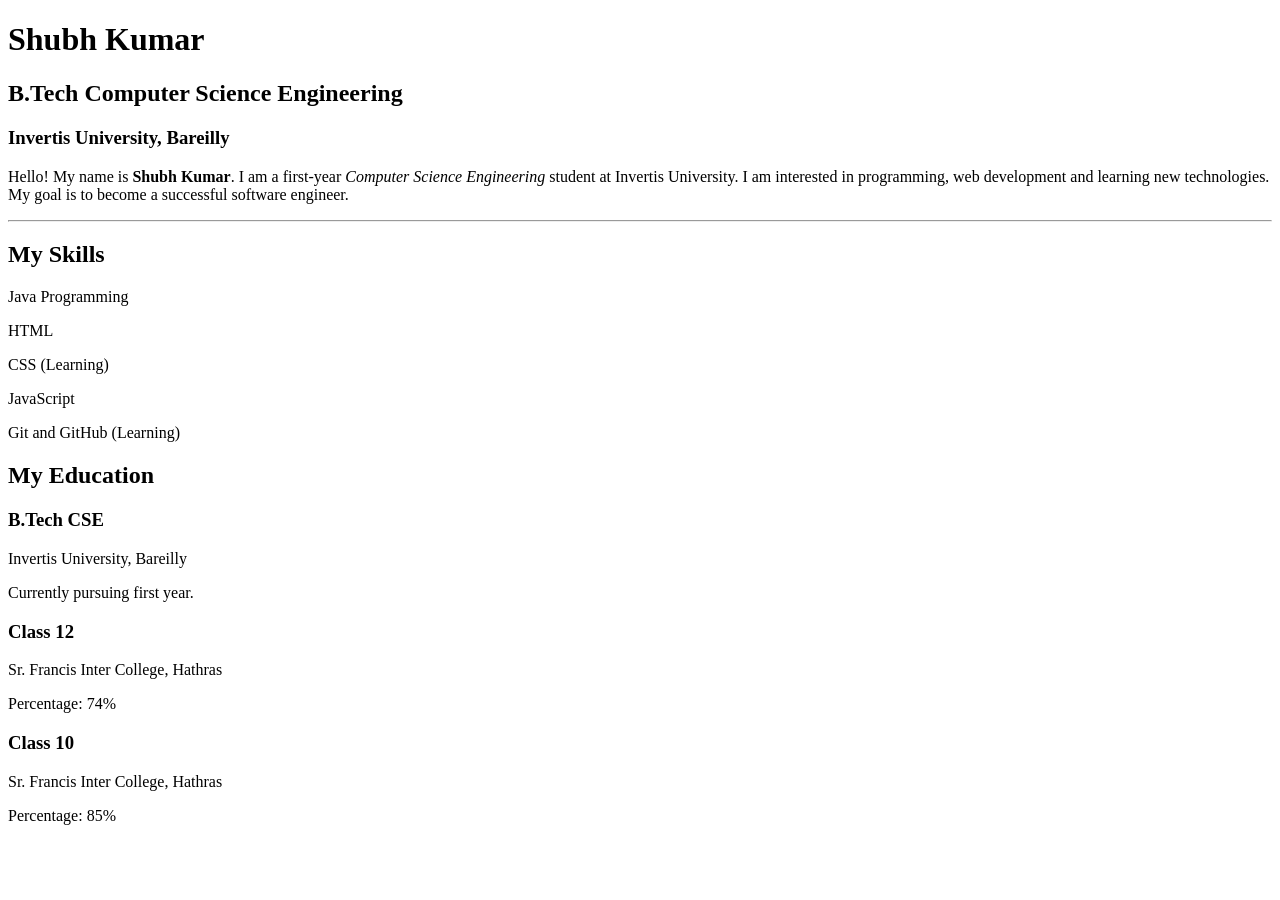
<file: WEEK 2/index.html>
<!DOCTYPE html>
<html lang="en">

<head>
    <meta charset="UTF-8">
    <meta name="viewport" content="width=device-width, initial-scale=1.0">
    <title>My Resume Page</title>
</head>

<body>

    <!-- Main Heading -->
    <h1>Shubh Kumar</h1>
    <h2>B.Tech Computer Science Engineering</h2>
    <h3>Invertis University, Bareilly</h3>

    <!-- Introduction Section -->
    <p>
        Hello! My name is <strong>Shubh Kumar</strong>.
        I am a first-year <em>Computer Science Engineering</em>
        student at Invertis University.
        I am interested in programming, web development
        and learning new technologies.
        My goal is to become a successful software engineer.
    </p>

    <hr>

    <!-- Skills Section -->
    <div id="skills" class="section">
        <h2>My Skills</h2>
        <p>Java Programming</p>
        <p>HTML</p>
        <p>CSS (Learning)</p>
        <p>JavaScript</p>
        <p>Git and GitHub (Learning)</p>
    </div>

    <!-- Education Section -->
    <div id="education" class="section">
        <h2>My Education</h2>

        <h3>B.Tech CSE</h3>
        <p>Invertis University, Bareilly</p>
        <p>Currently pursuing first year.</p>

        <h3>Class 12</h3>
        <p>Sr. Francis Inter College, Hathras</p>
        <p>Percentage: 74%</p>

        <h3>Class 10</h3>
        <p>Sr. Francis Inter College, Hathras</p>
        <p>Percentage: 85%</p>
    </div>

    <!-- End of Resume Page -->

</body>
</html>
</file>
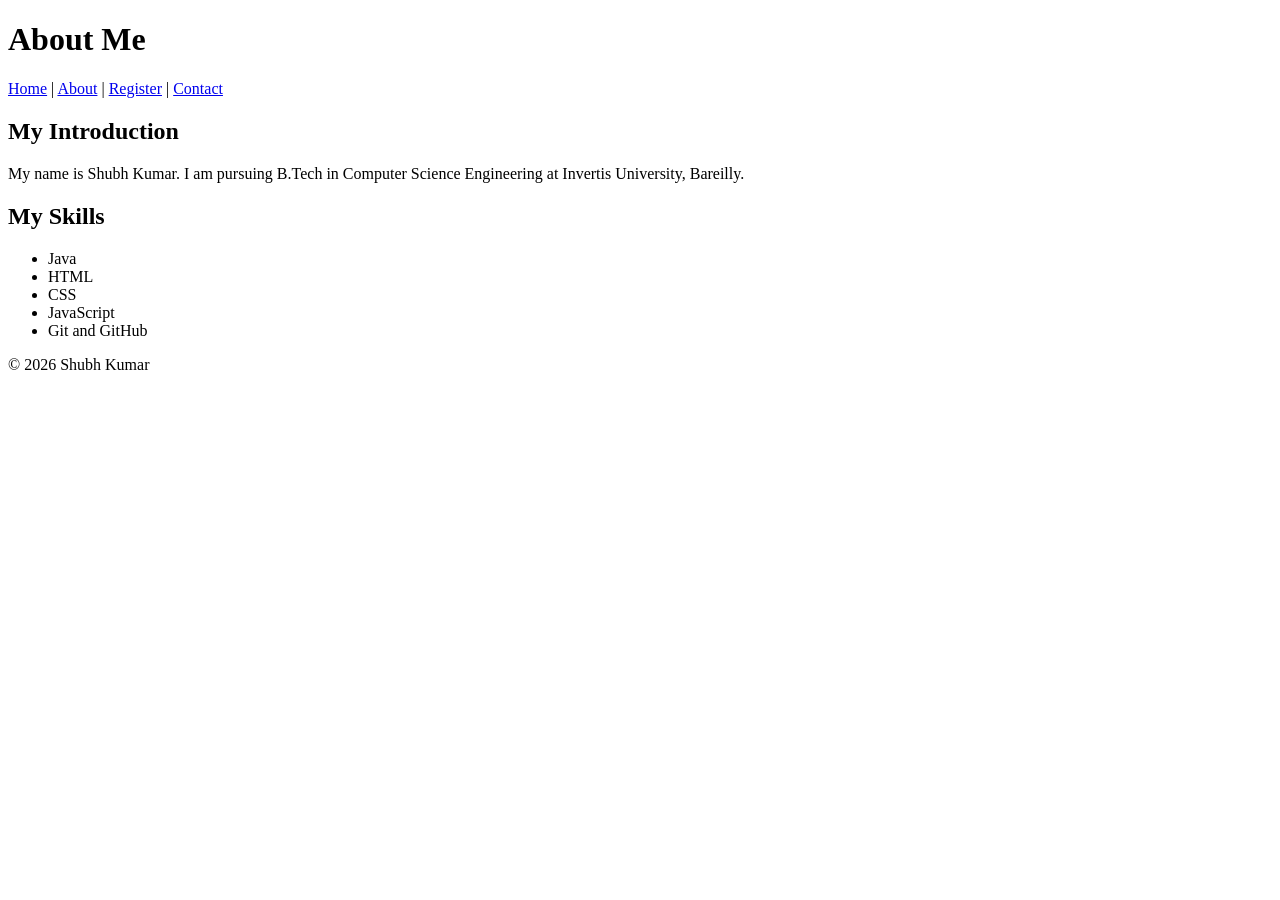
<file: WEEK 4/about.html>
<!DOCTYPE html>
<html lang="en">

<head>
    <meta charset="UTF-8">
    <meta name="viewport" content="width=device-width, initial-scale=1.0">
    <meta name="description" content="About Shubh Kumar">
    <meta name="author" content="Shubh Kumar">
    <title>About - Shubh Kumar</title>
    <link rel="icon" type="image/png" href="favicon.png">
</head>

<body>

    <header>
        <h1>About Me</h1>
    </header>

    <nav>
        <a href="index.html">Home</a> |
        <a href="about.html">About</a> |
        <a href="register.html">Register</a> |
        <a href="contact.html">Contact</a>
    </nav>

    <main>
        <section>
            <h2>My Introduction</h2>

            <p>
                My name is Shubh Kumar.
                I am pursuing B.Tech in Computer Science
                Engineering at Invertis University, Bareilly.
            </p>
        </section>

        <section>
            <h2>My Skills</h2>
            <ul>
                <li>Java</li>
                <li>HTML</li>
                <li>CSS</li>
                <li>JavaScript</li>
                <li>Git and GitHub</li>
            </ul>
        </section>
    </main>

    <footer>
        <p>© 2026 Shubh Kumar</p>
    </footer>

</body>
</html>
</file>
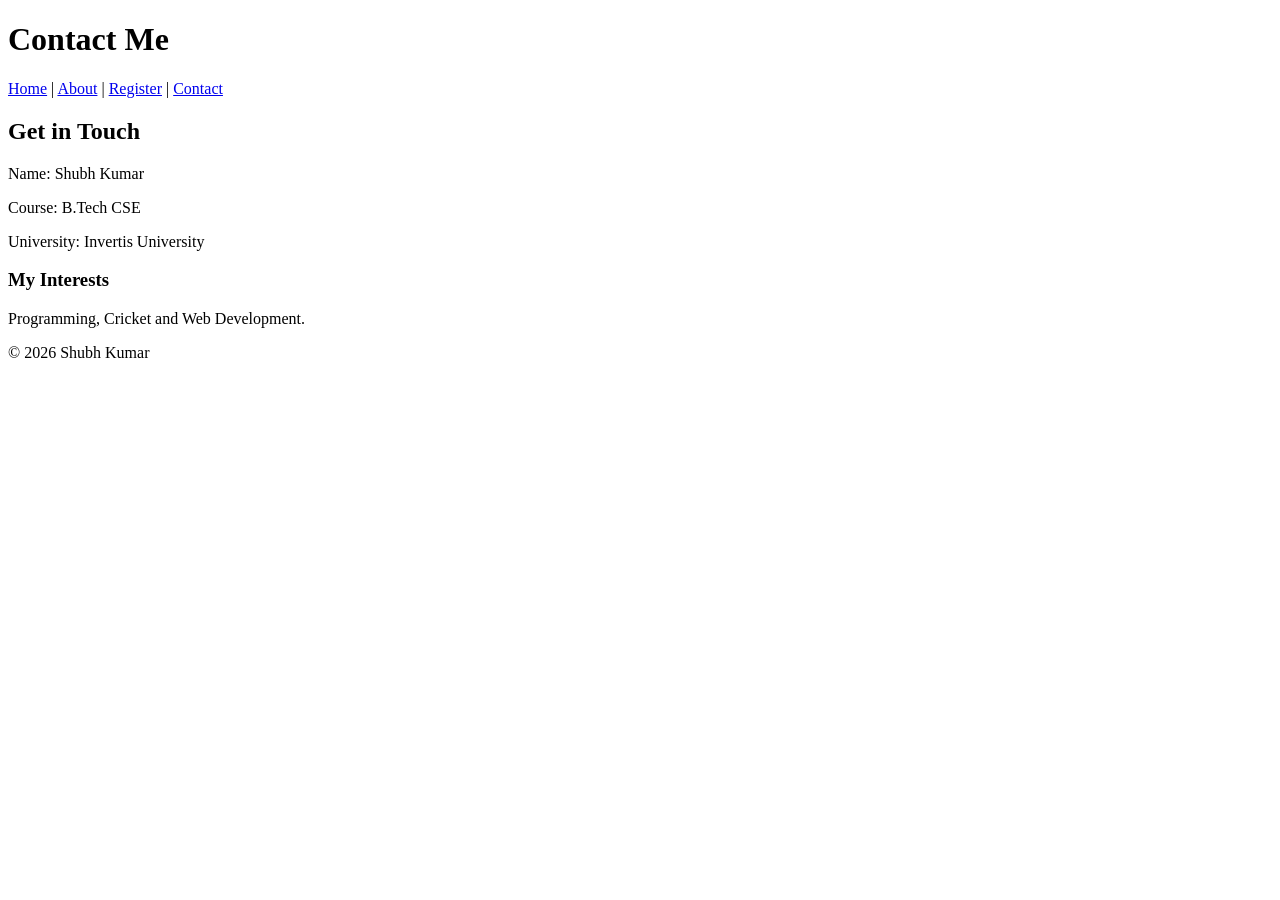
<file: WEEK 4/contact.html>
<!DOCTYPE html>
<html lang="en">

<head>
    <meta charset="UTF-8">
    <meta name="viewport" content="width=device-width, initial-scale=1.0">
    <meta name="description" content="Contact Shubh Kumar">
    <meta name="author" content="Shubh Kumar">
    <title>Contact - Shubh Kumar</title>
    <link rel="icon" type="image/png" href="favicon.png">
</head>

<body>

    <header>
        <h1>Contact Me</h1>
    </header>

    <nav>
        <a href="index.html">Home</a> |
        <a href="about.html">About</a> |
        <a href="register.html">Register</a> |
        <a href="contact.html">Contact</a>
    </nav>

    <main>
        <section>
            <h2>Get in Touch</h2>

            <p>Name: Shubh Kumar</p>
            <p>Course: B.Tech CSE</p>
            <p>University: Invertis University</p>

            <h3>My Interests</h3>
            <p>Programming, Cricket and Web Development.</p>
        </section>
    </main>

    <footer>
        <p>© 2026 Shubh Kumar</p>
    </footer>

</body>
</html>
</file>
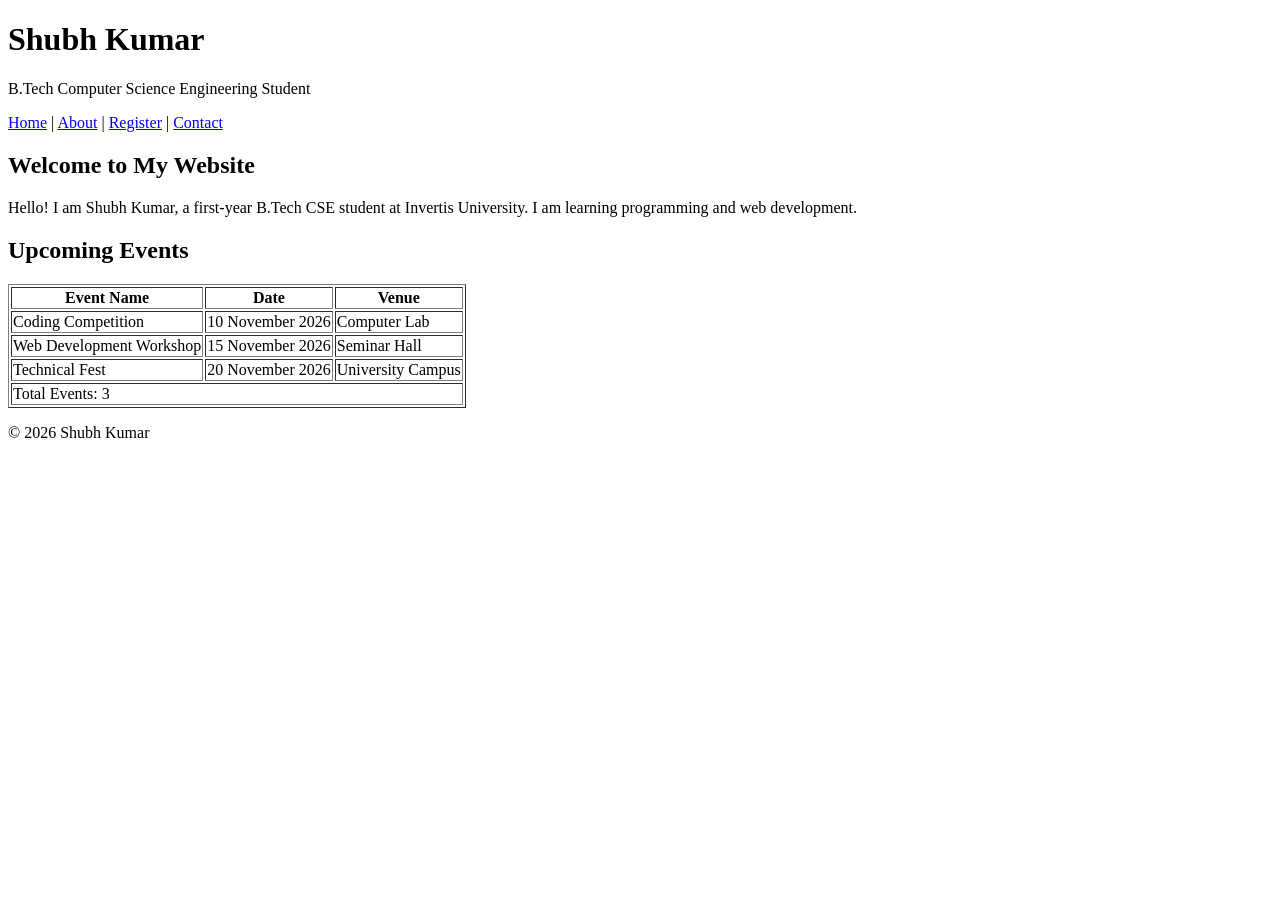
<file: WEEK 4/index3.html>
<!DOCTYPE html>
<html lang="en">

<head>
    <meta charset="UTF-8">
    <meta name="viewport" content="width=device-width, initial-scale=1.0">
    <meta name="description" content="Shubh Kumar's personal portfolio website">
    <meta name="author" content="Shubh Kumar">
    <title>Home - Shubh Kumar</title>
    <link rel="icon" type="image/png" href="favicon.png">
</head>

<body>

    <header>
        <h1>Shubh Kumar</h1>
        <p>B.Tech Computer Science Engineering Student</p>
    </header>

    <!-- Navigation Menu -->
    <nav>
        <a href="index.html">Home</a> |
        <a href="about.html">About</a> |
        <a href="register.html">Register</a> |
        <a href="contact.html">Contact</a>
    </nav>

    <main>
        <h2>Welcome to My Website</h2>

        <p>
            Hello! I am Shubh Kumar, a first-year
            B.Tech CSE student at Invertis University.
            I am learning programming and web development.
        </p>

        <!-- Events Table -->
        <h2>Upcoming Events</h2>

        <table border="1">
            <thead>
                <tr>
                    <th>Event Name</th>
                    <th>Date</th>
                    <th>Venue</th>
                </tr>
            </thead>

            <tbody>
                <tr>
                    <td>Coding Competition</td>
                    <td>10 November 2026</td>
                    <td>Computer Lab</td>
                </tr>

                <tr>
                    <td>Web Development Workshop</td>
                    <td>15 November 2026</td>
                    <td>Seminar Hall</td>
                </tr>

                <tr>
                    <td>Technical Fest</td>
                    <td>20 November 2026</td>
                    <td>University Campus</td>
                </tr>
            </tbody>

            <tfoot>
                <tr>
                    <td colspan="3">Total Events: 3</td>
                </tr>
            </tfoot>
        </table>
    </main>

    <footer>
        <p>© 2026 Shubh Kumar</p>
    </footer>

</body>
</html>
</file>
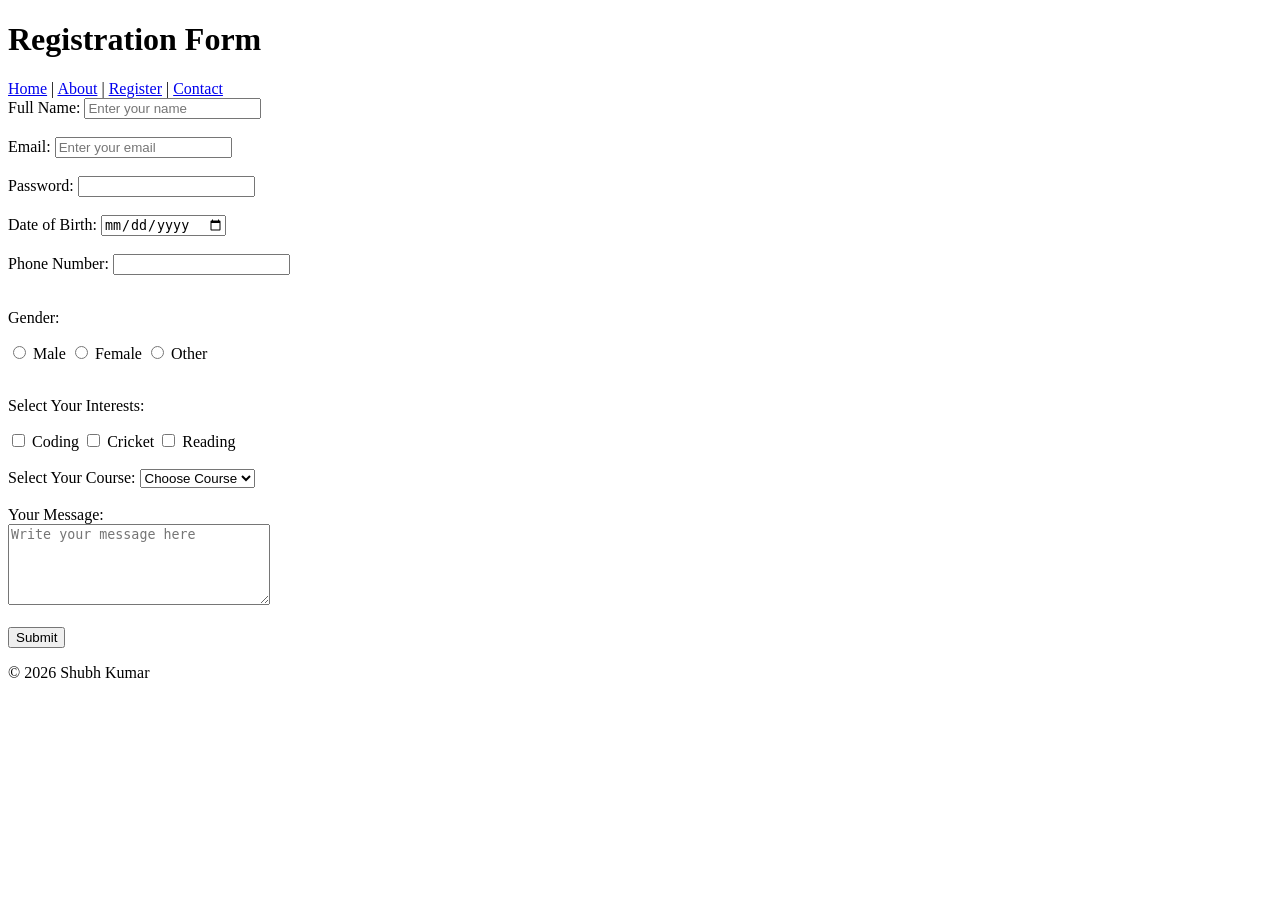
<file: WEEK 4/register.html>
<!DOCTYPE html>
<html lang="en">

<head>
    <meta charset="UTF-8">
    <meta name="viewport" content="width=device-width, initial-scale=1.0">
    <meta name="description" content="Registration form">
    <meta name="author" content="Shubh Kumar">
    <title>Register - Shubh Kumar</title>
    <link rel="icon" type="image/png" href="favicon.png">
</head>

<body>

    <header>
        <h1>Registration Form</h1>
    </header>

    <nav>
        <a href="index.html">Home</a> |
        <a href="about.html">About</a> |
        <a href="register.html">Register</a> |
        <a href="contact.html">Contact</a>
    </nav>

    <main>

        <form action="#" method="post">

            <!-- Name -->
            <label for="name">Full Name:</label>
            <input type="text" id="name" name="name"
                   placeholder="Enter your name" required>
            <br><br>

            <!-- Email -->
            <label for="email">Email:</label>
            <input type="email" id="email" name="email"
                   placeholder="Enter your email" required>
            <br><br>

            <!-- Password -->
            <label for="password">Password:</label>
            <input type="password" id="password"
                   name="password" required>
            <br><br>

            <!-- Date -->
            <label for="dob">Date of Birth:</label>
            <input type="date" id="dob" name="dob">
            <br><br>

            <!-- Phone -->
            <label for="phone">Phone Number:</label>
            <input type="tel" id="phone" name="phone">
            <br><br>

            <!-- Radio Buttons -->
            <p>Gender:</p>

            <input type="radio" id="male"
                   name="gender" value="Male">
            <label for="male">Male</label>

            <input type="radio" id="female"
                   name="gender" value="Female">
            <label for="female">Female</label>

            <input type="radio" id="other"
                   name="gender" value="Other">
            <label for="other">Other</label>

            <br><br>

            <!-- Checkboxes -->
            <p>Select Your Interests:</p>

            <input type="checkbox" id="coding"
                   name="interest" value="Coding">
            <label for="coding">Coding</label>

            <input type="checkbox" id="cricket"
                   name="interest" value="Cricket">
            <label for="cricket">Cricket</label>

            <input type="checkbox" id="reading"
                   name="interest" value="Reading">
            <label for="reading">Reading</label>

            <br><br>

            <!-- Dropdown -->
            <label for="course">Select Your Course:</label>

            <select id="course" name="course">
                <option value="">Choose Course</option>
                <option value="BTech CSE">B.Tech CSE</option>
                <option value="BTech IT">B.Tech IT</option>
                <option value="BCA">BCA</option>
                <option value="MCA">MCA</option>
            </select>

            <br><br>

            <!-- Message Box -->
            <label for="message">Your Message:</label>
            <br>

            <textarea id="message" name="message"
                      rows="5" cols="30"
                      placeholder="Write your message here"></textarea>

            <br><br>

            <!-- Submit Button -->
            <button type="submit">Submit</button>

        </form>

    </main>

    <footer>
        <p>© 2026 Shubh Kumar</p>
    </footer>

</body>
</html>
</file>
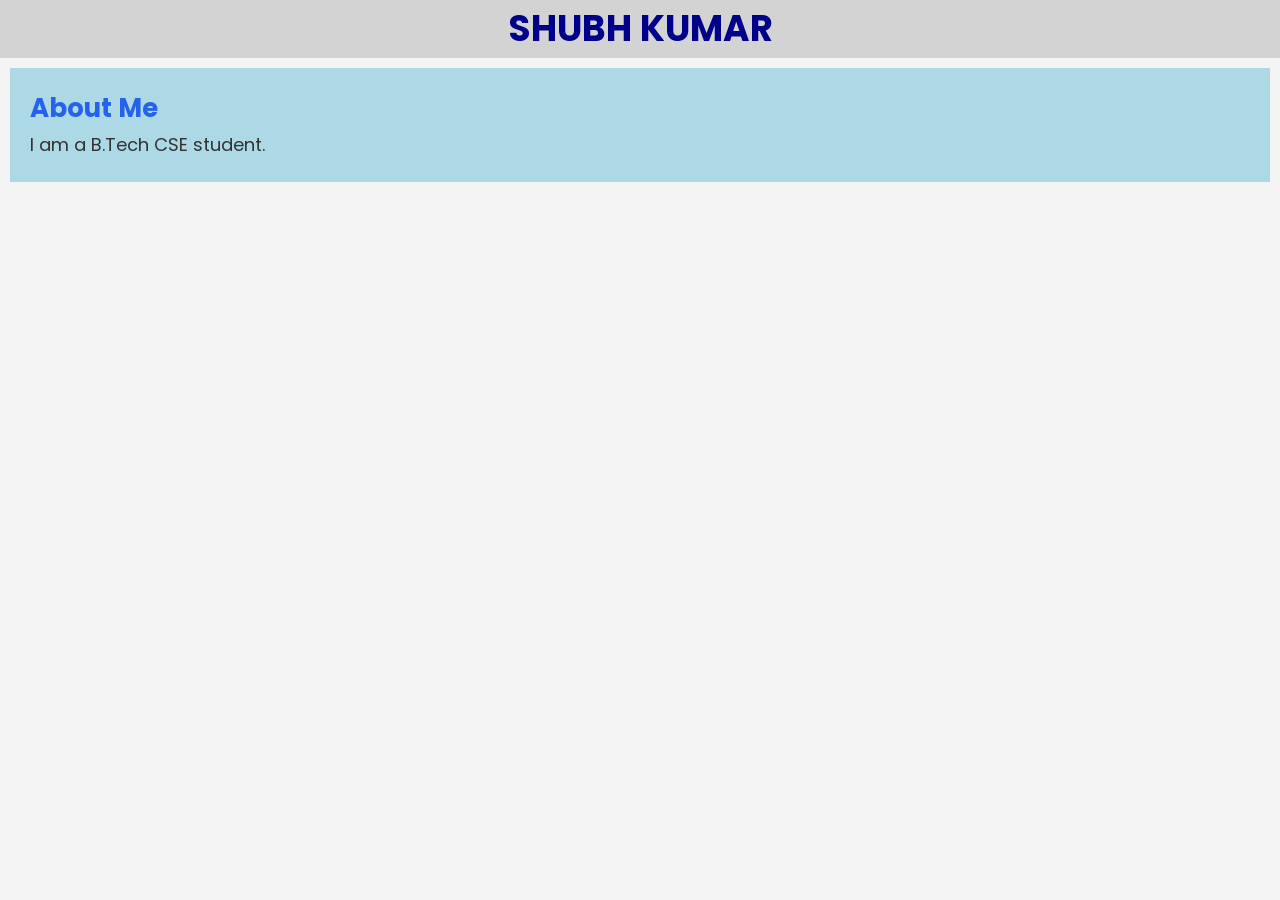
<file: WEEK 5/index4.html>
<!DOCTYPE html>
<html>
<head>
    <title>My Portfolio</title>
    <link href="https://fonts.googleapis.com/css2?family=Poppins:wght@400;600;700&display=swap" rel="stylesheet">

    <style>
        body {
            background-color: #f4f4f4;
            font-family: Arial, sans-serif;
        }


        /* 5.2 CSS Selectors */
        * {
            margin: 0;
            padding: 0;
        }


        .card {
            background-color: lightblue;
            padding: 20px;
            margin: 10px;
        }

        #hero {
            text-align: center;
            background-color: lightgray;
        }

        h1 {
            color: darkblue;
            font-size: 36px;
            text-align: center;
        }

        p {
            font-size: 18px;
            line-height: 1.8;
        }
        /* 5.3 Fonts, Colours and Typography */

    body {
       font-family: 'Poppins', Arial, sans-serif;
       color: #333333;
        font-size: 16px;
         line-height: 1.6;
    }

    h2 {
    font-size: 26px;
    color: #2563eb;
    }
     
    :root {
       --primary-color: darkblue;
       --secondary-color: lightblue;
       --background-color: #f4f4f4;
       --text-color: #333333;
       --spacing: 20px;
    }

    body {
       background-color: var(--background-color);
       color: var(--text-color);
    }

    h1 {
      color: var(--primary-color);
    }

    .card {
        background-color: var(--secondary-color);
        padding: var(--spacing);
    }

    </style>
</head>

<body>
    <div id="hero">
        <h1>SHUBH KUMAR</h1>
    </div>
    <div class="card">
        <h2>About Me</h2>
        <p>I am a B.Tech CSE student.</p>
    </div>
</body>
</html>
</file>
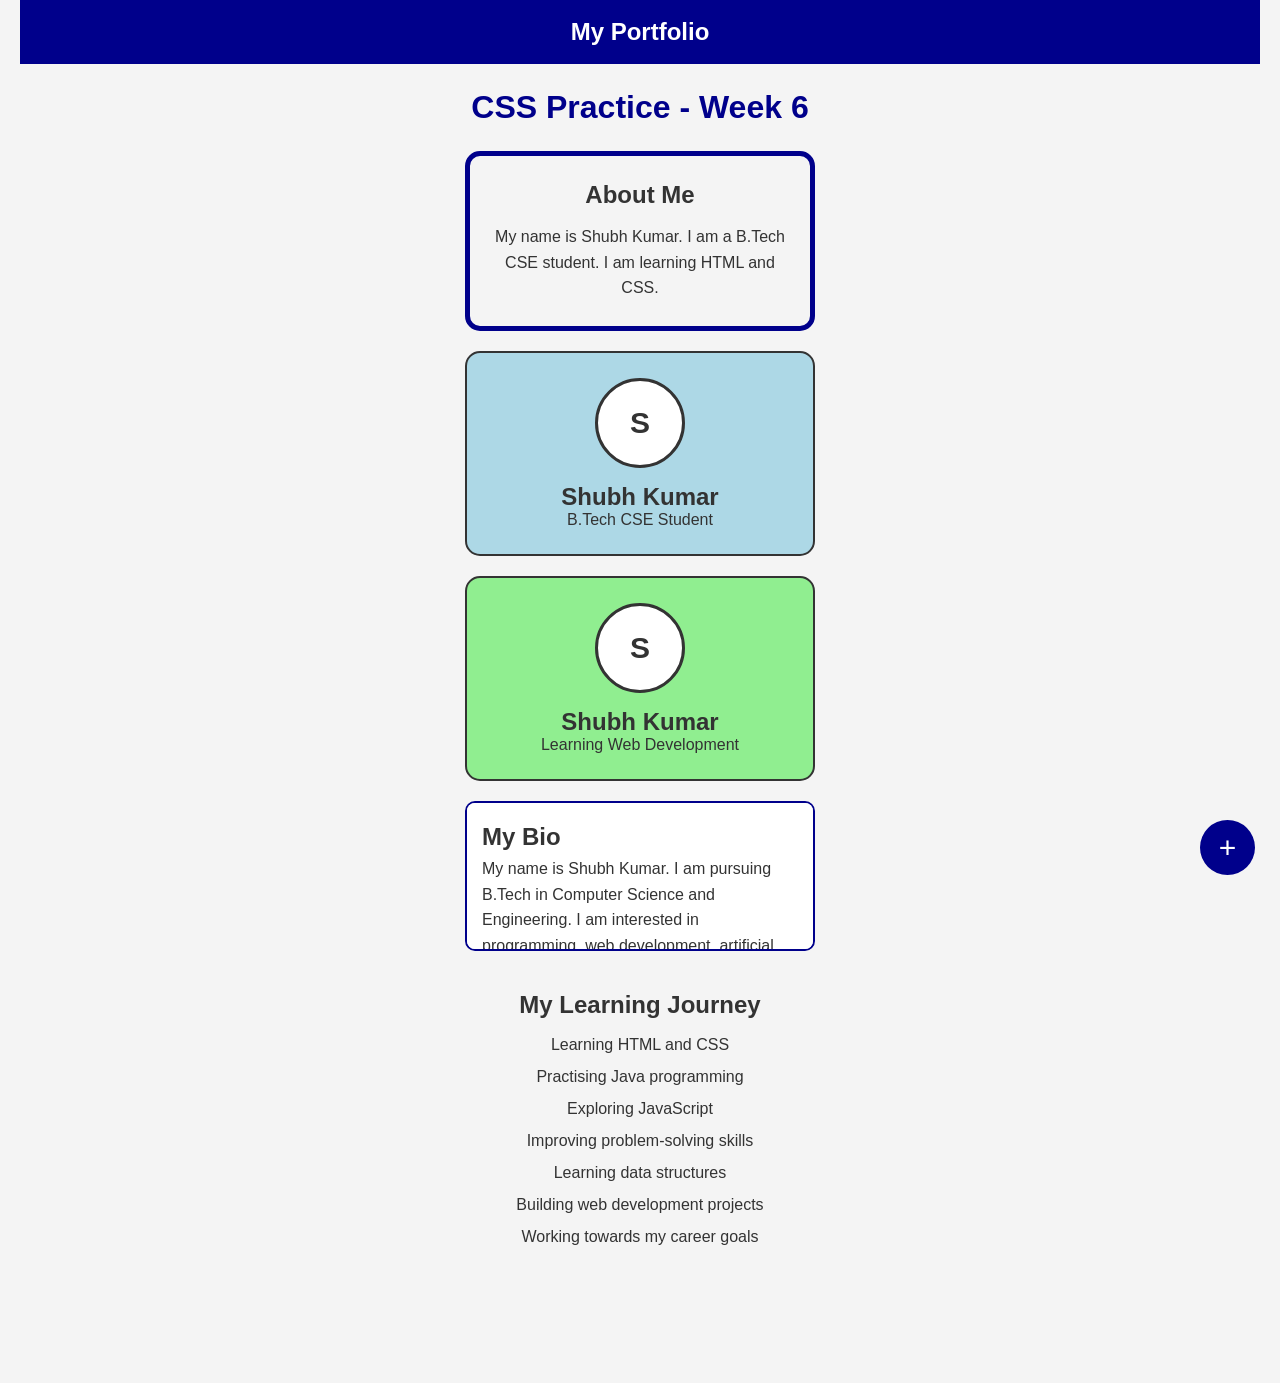
<file: WEEK 6/index5.html>
<!DOCTYPE html>
<html lang="en">
<head>
    <meta charset="UTF-8">
    <meta name="viewport" content="width=device-width, initial-scale=1.0">
    <title>Week 6 - CSS Practice</title>

    <style>
        * {
            box-sizing: border-box;
            margin: 0;
            padding: 0;
        }

        body {
            font-family: Arial, sans-serif;
            background-color: #f4f4f4;
            color: #333;
            padding: 0 20px 100px;
        }

        /* Question 6.4 - Sticky Top Bar */
        .top-bar {
            position: sticky;
            top: 0;
            background-color: darkblue;
            color: white;
            padding: 18px;
            text-align: center;
            z-index: 1000;
        }

        /* Question 6.4 - Fixed Plus Button */
        .plus-button {
            position: fixed;
            bottom: 25px;
            right: 25px;
            width: 55px;
            height: 55px;
            border: none;
            border-radius: 50%;
            background-color: darkblue;
            color: white;
            font-size: 30px;
            cursor: pointer;
            z-index: 1100;
        }

        h1 {
            text-align: center;
            color: darkblue;
            margin: 25px 0;
        }

        /* Question 6.1 - CSS Box Model */
        .card {
            width: 350px;
            padding: 25px;
            border: 5px solid darkblue;
            margin: 20px auto;
            border-radius: 15px;
            text-align: center;
        }

        .card h2 {
            margin-bottom: 15px;
        }

        .card p {
            line-height: 1.6;
        }

        /* Question 6.2 - Profile Cards */
        .profile-card {
            width: 350px;
            padding: 25px;
            margin: 20px auto;
            border: 2px solid #333;
            border-radius: 15px;
            text-align: center;
        }

        .avatar {
            width: 90px;
            height: 90px;
            border-radius: 50%;
            background-color: white;
            border: 3px solid #333;
            margin: 0 auto 15px;
            display: flex;
            align-items: center;
            justify-content: center;
            font-size: 30px;
            font-weight: bold;
        }

        .blue-card {
            background-color: lightblue;
        }

        .green-card {
            background-color: lightgreen;
        }

        /* Question 6.3 - Fixed Height and Overflow */
        .bio-box {
            width: 350px;
            height: 150px;
            padding: 15px;
            margin: 20px auto;
            border: 2px solid darkblue;
            border-radius: 10px;
            background-color: white;
            overflow: auto;
            line-height: 1.6;
        }

        .extra-content {
            text-align: center;
            margin: 30px auto;
            line-height: 2;
        }

        /* Question 6.5 - Responsive Layout */
        .card,
        .profile-card,
        .bio-box {
            max-width: 100%;
        }

    </style>
</head>

<body>

    <!-- Question 6.4 -->
    <header class="top-bar">
        <h2>My Portfolio</h2>
    </header>

    <h1>CSS Practice - Week 6</h1>

    <!-- Question 6.1 -->
    <div class="card">
        <h2>About Me</h2>
        <p>
            My name is Shubh Kumar. I am a B.Tech CSE student.
            I am learning HTML and CSS.
        </p>
    </div>

    <!-- Question 6.2 -->
    <div class="profile-card blue-card">
        <div class="avatar">S</div>
        <h2>Shubh Kumar</h2>
        <p>B.Tech CSE Student</p>
    </div>

    <div class="profile-card green-card">
        <div class="avatar">S</div>
        <h2>Shubh Kumar</h2>
        <p>Learning Web Development</p>
    </div>

    <!-- Question 6.3 -->
    <div class="bio-box">
        <h2>My Bio</h2>
        <p>
            My name is Shubh Kumar. I am pursuing B.Tech in
            Computer Science and Engineering.

            I am interested in programming, web development,
            artificial intelligence and problem solving.

            I am learning Java, HTML, CSS and JavaScript.
            My goal is to become a skilled software engineer.

            I enjoy learning new technologies and improving
            my coding skills every day.

            I also enjoy playing cricket in my free time.
            I believe in discipline, consistency and hard work.
        </p>
    </div>

    <!-- Extra content to test sticky navigation -->
    <div class="extra-content">
        <h2>My Learning Journey</h2>
        <p>Learning HTML and CSS</p>
        <p>Practising Java programming</p>
        <p>Exploring JavaScript</p>
        <p>Improving problem-solving skills</p>
        <p>Learning data structures</p>
        <p>Building web development projects</p>
        <p>Working towards my career goals</p>
    </div>

    <!-- Fixed Plus Button -->
    <button class="plus-button">+</button>

</body>
</html>
</file>
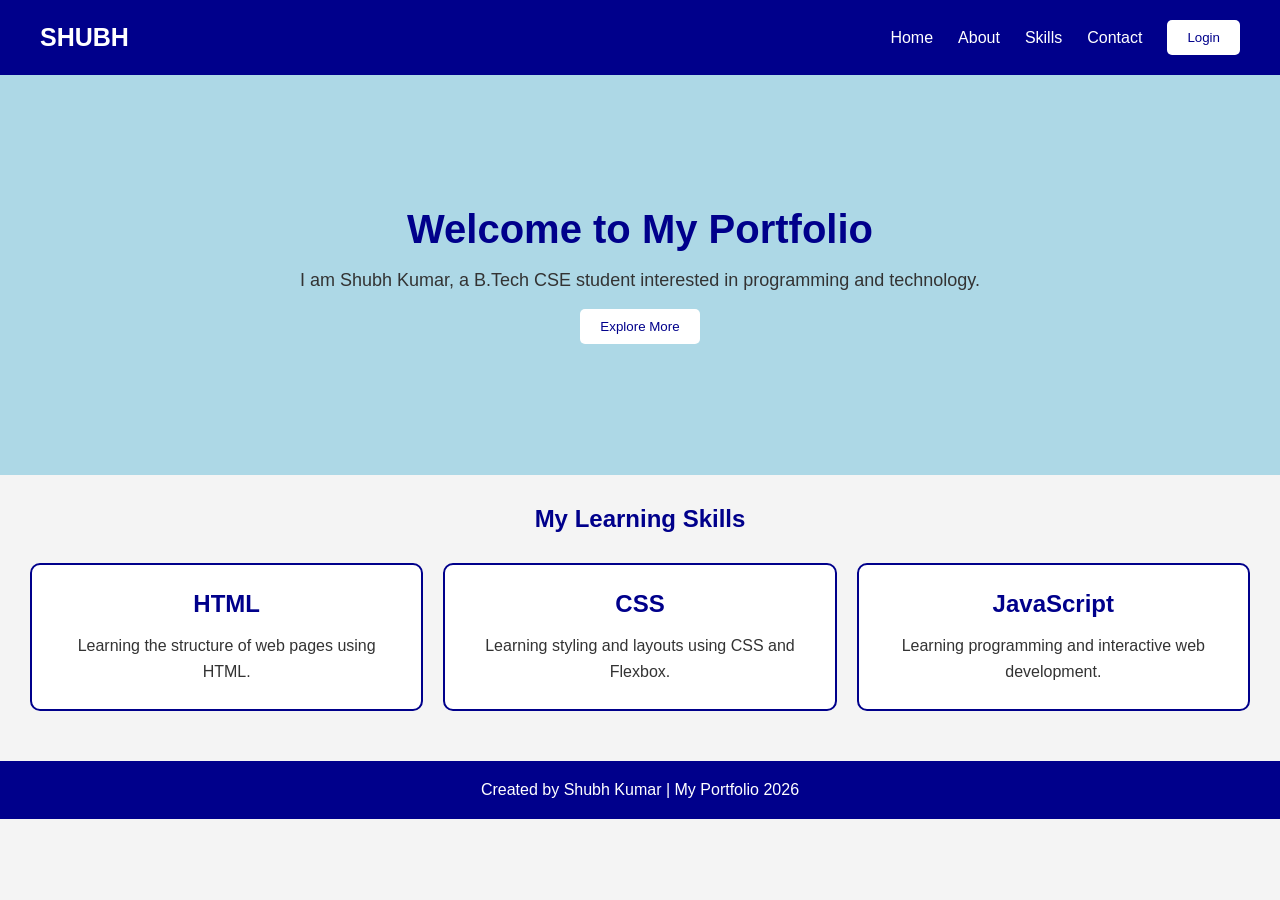
<file: WEEK 7/index6.html>
<!DOCTYPE html>
<html lang="en">
<head>
    <meta charset="UTF-8">
    <meta name="viewport" content="width=device-width, initial-scale=1.0">
    <title>Shubh Kumar - Portfolio</title>

    <style>
        * {
            box-sizing: border-box;
            margin: 0;
            padding: 0;
        }

        body {
            font-family: Arial, sans-serif;
            background-color: #f4f4f4;
            color: #333;
        }


        .navbar {
            display: flex;
            justify-content: space-between;
            align-items: center;
            background-color: darkblue;
            padding: 20px 40px;
        }

        .logo {
            color: white;
            font-size: 25px;
            font-weight: bold;
        }

        .nav-links {
            display: flex;
            align-items: center;
            gap: 25px;
        }

        .nav-links a {
            color: white;
            text-decoration: none;
        }

        .nav-button {
            background-color: white;
            color: darkblue;
            border: none;
            padding: 10px 20px;
            border-radius: 5px;
            cursor: pointer;
        }

    
        .banner {
            min-height: 400px;
            background-color: lightblue;
            display: flex;
            flex-direction: column;
            justify-content: center;
            align-items: center;
            text-align: center;
            gap: 18px;
            padding: 30px;
        }

        .banner h1 {
            color: darkblue;
            font-size: 40px;
        }

        .banner p {
            font-size: 18px;
        }

        .cards-container {
            display: flex;
            flex-wrap: wrap;
            gap: 20px;
            padding: 30px;
        }

        .course-card {
            flex: 1 1 200px;
            background-color: white;
            border: 2px solid darkblue;
            border-radius: 10px;
            padding: 25px;
            text-align: center;
        }

        .course-card h2 {
            color: darkblue;
            margin-bottom: 15px;
        }

        .course-card p {
            line-height: 1.6;
        }


        .section-title {
            text-align: center;
            color: darkblue;
            margin-top: 30px;
        }

        footer {
            background-color: darkblue;
            color: white;
            text-align: center;
            padding: 20px;
            margin-top: 20px;
        }


@media screen and (max-width: 600px) {

    .navbar {
        flex-direction: column;
        gap: 20px;
        padding: 20px 10px;
    }

    .nav-links {
        flex-wrap: wrap;
        justify-content: center;
        gap: 15px;
    }

    .banner {
        min-height: 350px;
        padding: 20px 12px;
    }

    .banner h1 {
        font-size: 28px;
    }

    .banner p {
        font-size: 16px;
        line-height: 1.5;
    }

    .cards-container {
        padding: 15px;
    }

    .course-card {
        flex: 1 1 200px;
    }
}
    </style>
</head>

<body>

    <nav class="navbar">

        <div class="logo">SHUBH</div>

        <div class="nav-links">
            <a href="#">Home</a>
            <a href="#">About</a>
            <a href="#">Skills</a>
            <a href="#">Contact</a>
            <button class="nav-button">Login</button>
        </div>

    </nav>

    <section class="banner">

        <h1>Welcome to My Portfolio</h1>

        <p>
            I am Shubh Kumar, a B.Tech CSE student
            interested in programming and technology.
        </p>

        <button class="nav-button">Explore More</button>

    </section>

    <h2 class="section-title">My Learning Skills</h2>

    <section class="cards-container">

        <div class="course-card">
            <h2>HTML</h2>
            <p>Learning the structure of web pages using HTML.</p>
        </div>

        <div class="course-card">
            <h2>CSS</h2>
            <p>Learning styling and layouts using CSS and Flexbox.</p>
        </div>

        <div class="course-card">
            <h2>JavaScript</h2>
            <p>Learning programming and interactive web development.</p>
        </div>

    </section>

    <footer>
        <p>Created by Shubh Kumar | My Portfolio 2026</p>
    </footer>

</body>
</html>
</file>
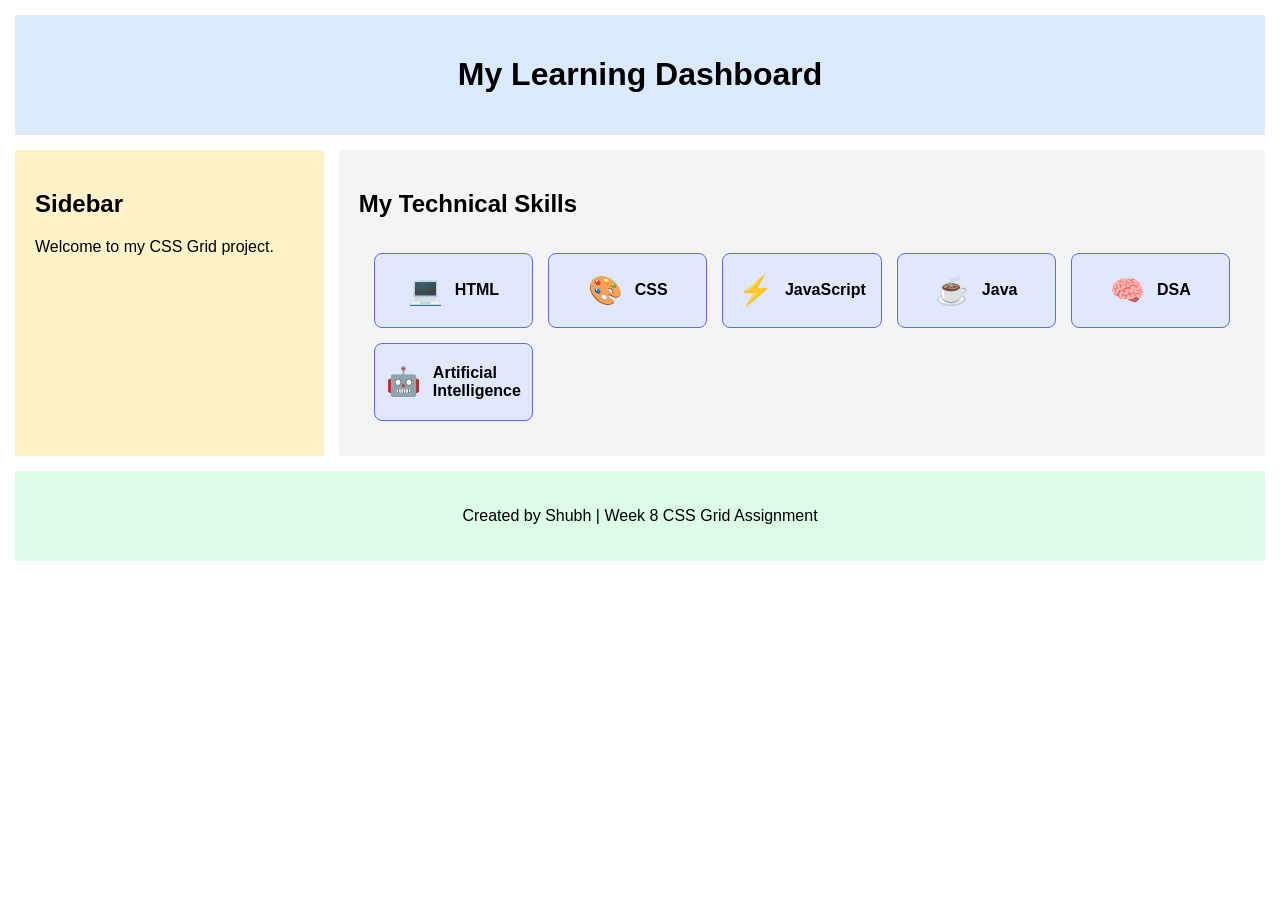
<file: WEEK 8/index7.html>
<!DOCTYPE html>
<html lang="en">
<head>
    <meta charset="UTF-8">
    <meta name="viewport" content="width=device-width, initial-scale=1.0">
    <title>Week 8 - CSS Grid</title>

    <style>
        * {
            box-sizing: border-box;
        }

        body {
            margin: 0;
            font-family: Arial, sans-serif;
        }

        /* Question 8.3 - Grid Template Areas */
        .page-layout {
            display: grid;
            grid-template-columns: 1fr 3fr;
            grid-template-areas:
                "head head"
                "side main"
                "foot foot";
            gap: 15px;
            padding: 15px;
        }

        .head {
            grid-area: head;
            background-color: #dbeafe;
            padding: 20px;
            text-align: center;
        }

        .side {
            grid-area: side;
            background-color: #fef3c7;
            padding: 20px;
        }

        .main {
            grid-area: main;
            background-color: #f3f4f6;
            padding: 20px;
        }

        .foot {
            grid-area: foot;
            background-color: #dcfce7;
            padding: 20px;
            text-align: center;
        }

        /* Questions 8.1 and 8.2 - Responsive CSS Grid */
        .grid-container {
            display: grid;
            grid-template-columns: repeat(auto-fit, minmax(150px, 1fr));
            gap: 15px;
            padding: 15px;
        }

        .grid-box {
            background-color: #e0e7ff;
            border: 1px solid #6366f1;
            border-radius: 8px;
            padding: 20px;
            font-weight: bold;

            /* Question 8.4 - Flexbox inside Grid */
            display: flex;
            align-items: center;
            justify-content: center;
            gap: 12px;
        }

        .grid-icon {
            font-size: 28px;
        }

        /* Responsive layout for mobile */
        @media screen and (max-width: 600px) {
            .page-layout {
                grid-template-columns: 1fr;
                grid-template-areas:
                    "head"
                    "side"
                    "main"
                    "foot";
            }
        }
    </style>
</head>

<body>

    <div class="page-layout">

        <header class="head">
            <h1>My Learning Dashboard</h1>
        </header>

        <aside class="side">
            <h2>Sidebar</h2>
            <p>Welcome to my CSS Grid project.</p>
        </aside>

        <main class="main">
            <h2>My Technical Skills</h2>

            <div class="grid-container">

                <div class="grid-box">
                    <span class="grid-icon">💻</span>
                    <span>HTML</span>
                </div>

                <div class="grid-box">
                    <span class="grid-icon">🎨</span>
                    <span>CSS</span>
                </div>

                <div class="grid-box">
                    <span class="grid-icon">⚡</span>
                    <span>JavaScript</span>
                </div>

                <div class="grid-box">
                    <span class="grid-icon">☕</span>
                    <span>Java</span>
                </div>

                <div class="grid-box">
                    <span class="grid-icon">🧠</span>
                    <span>DSA</span>
                </div>

                <div class="grid-box">
                    <span class="grid-icon">🤖</span>
                    <span>Artificial Intelligence</span>
                </div>

            </div>
        </main>

        <footer class="foot">
            <p>Created by Shubh | Week 8 CSS Grid Assignment</p>
        </footer>

    </div>

</body>
</html>
</file>
